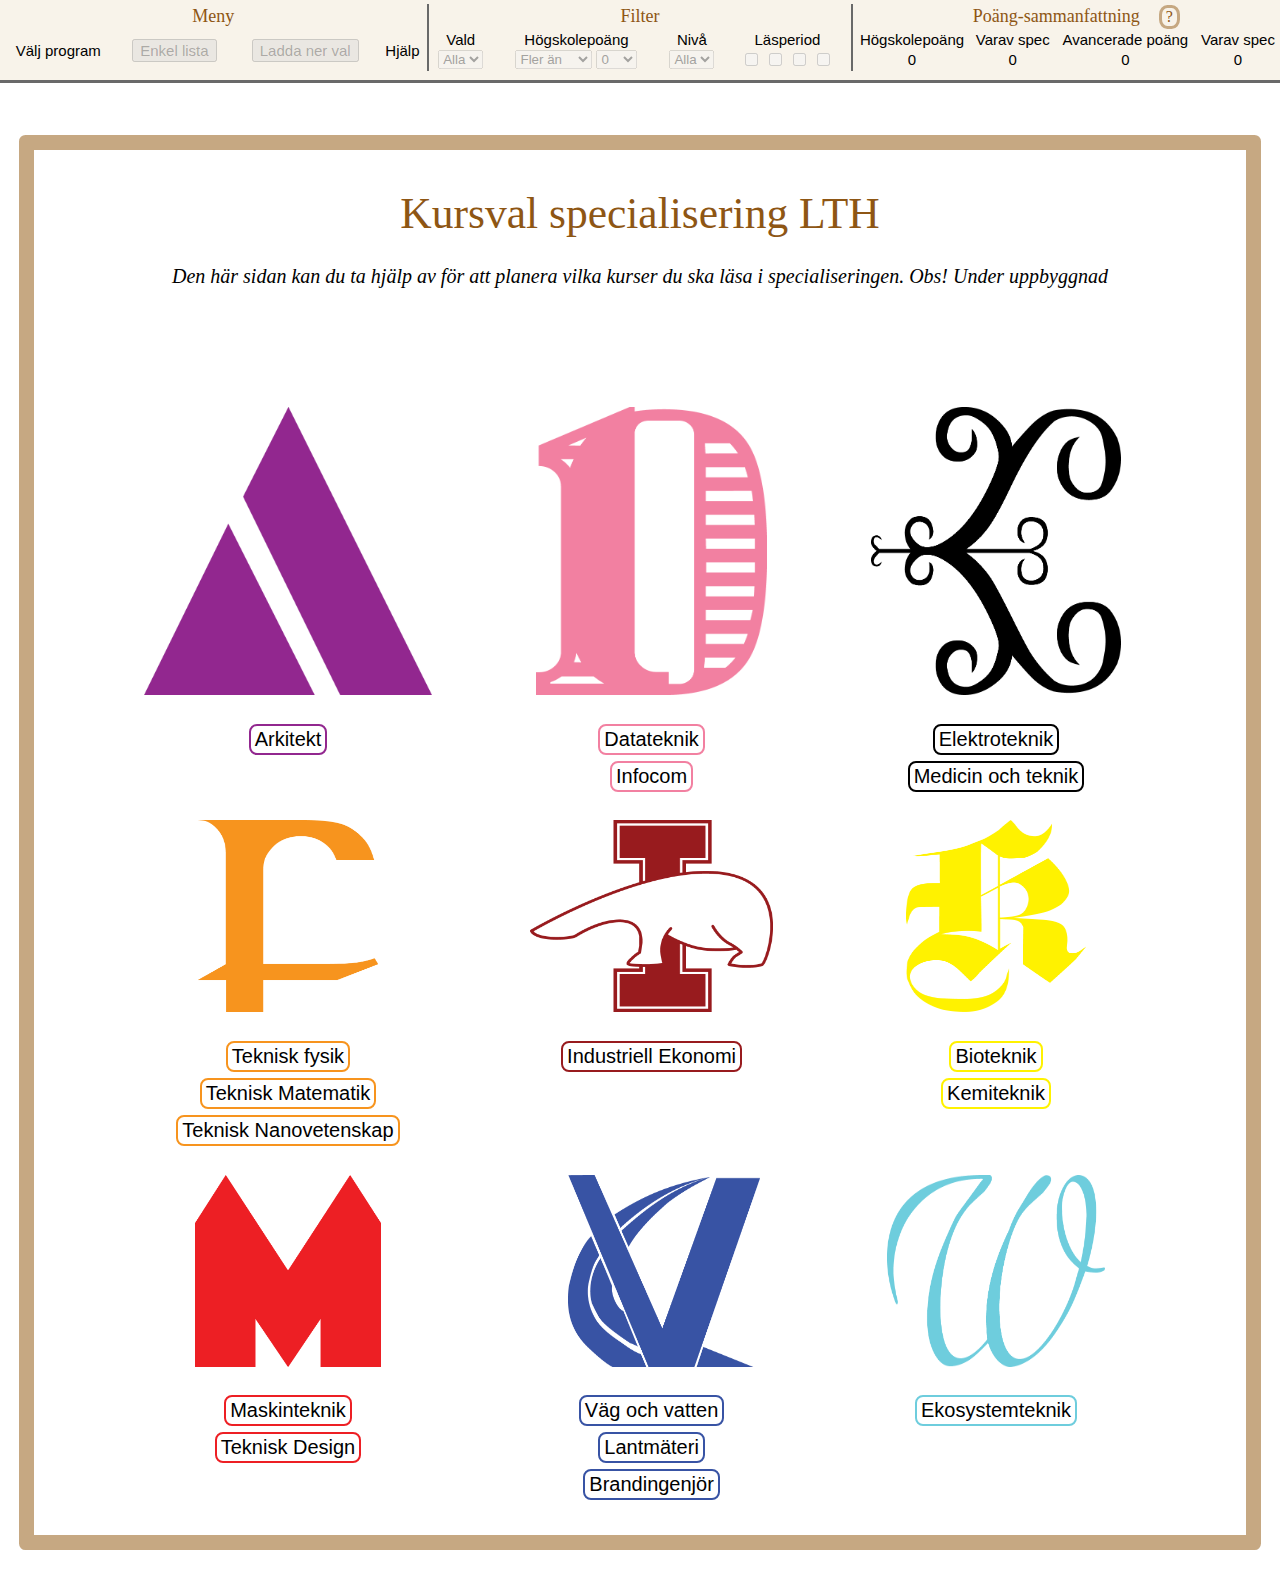
<file: index.html>
<html>
<head>
    <link rel="stylesheet" href="styles.css">
</head>
    <body>
        <div id="myModal" class="modal">

            <!-- Modal content -->
            <div class="modal-content">
                <div class="modal-header">
                    <span class="close">&times;</span>
                    Hur många poäng behövs?
                </div>
                <div class="modal-body">
                    <p>För att ta examen krävs bland annat ett visst antal högskolepoäng, samt att vissa av dessa högskolepoäng är på A-nivå.  </p>
                    <p>Poängen som krävs listas nedan. Poängen som sidan beräknar åt dig är <u>understrukna</u> i listan</p>
                    <ul>
                        <li> 300 högskolepoäng varav:
                            <ul>
                                <li>180 poäng grundblock</li>
                                <li>120 poäng specialisering
                                    <ul>
                                        <li><u>90 högskolepoäng från kurser</u>
                                            <ul>
                                                <li><u>45 högskolepoäng (eller fler) inom vald specialisering</u></li>
                                                <li>45 poäng valfria kurser
                                                    <ul>
                                                        <li>Max 30 externt valfria poäng</li>
                                                    </ul>
                                                </li>
                                            </ul>
                                        </li>
                                        <li>30 poäng examensarbete</li>
                                    </ul>
                                </li>
                            </ul>
                        </li>
                    </ul>
                    <ul>
                        <li>75 högskolepoäng på Avancerad nivå (Dessa räknas också till dom 300 högskolepoängen)
                            <ul>
                                <li><u>45 Avancerade högskolepoäng (eller fler) från kurser</u>
                                    <ul>
                                        <li><u>Avancerade högskolepoäng (eller fler) inom vald specialisering</u></li>
                                    </ul>
                                </li>
                                <li>30 poäng examensarbete</li>
                            </ul>
                        </li>
                    </ul>

                    <p>Tänk på att ditt program kan ha fler krav än enbart poäng för att ta examen! Det kan också vara så att du läst fler poäng än 180 i grundblocket om du exempelvis läst alternativobligatoriska kurser, och behöver inte läsa lika många kurser i årskurs 4 och 5. </p>

                </div>
                <!--  <div class="modal-footer">   A footer if desired
<h3>Modal Footer</h3>
</div> -->
            </div>

        </div>
        <div id="menuBar">
            <div style="padding-bottom: 0.5vh;">
                <table style="width: 100%;text-align: center;margin-top: 0.3vw;border-spacing: 0;">
                    <tr>
                        <td style="width: 33%" colspan="4" class="menuHeader">Meny</td>
                        <td style="width: 33%;border-left: 2px solid;border-left-color: dimgray;border-right: 2px solid;border-right-color: dimgray" colspan="4" class="menuHeader">Filter</td>
                        <td style="width: 33%" colspan="4" class="menuHeader" id="menuHeader3">Poäng-sammanfattning<div id="questionBox">?</div> </td>
                    </tr>
                    <tr>
                        <td class="menuText" rowspan="2">Välj program</td>
                        <td class="menuText" rowspan="2"><button class="menuText menuBarButton" disabled id="simpleListButton">Enkel lista</button></td>
                        <td class="menuText" rowspan="2"><button class="menuText menuBarButton" disabled id="saveButton">Ladda ner val</button></td>
                        <td class="menuText" rowspan="2">Hjälp</td>

                        <td style="border-left: 2px solid;border-left-color: dimgray;" class="menuText">Vald</td>
                        <td class="menuText">Högskolepoäng</td>
                        <td class="menuText">Nivå</td>
                        <td class="menuText" style="border-right: 2px solid;border-right-color: dimgray">Läsperiod</td>

                        <td class="menuText">Högskolepoäng</td>
                        <td class="menuText">Varav spec</td>
                        <td class="menuText">Avancerade poäng</td>
                        <td class="menuText">Varav spec</td>
                    </tr>
                    <tr>

                        <td style="border-left: 2px solid;border-left-color: dimgray;">
                            <select name="filterOnSelected" id="filterOnSelected" disabled style="border-radius: 0.5">
                                <option value="Alla">Alla</option>
                                <option value="Ja">Ja</option>
                                <option value="Nej">Nej</option>
                            </select>
                        </td>
                        <td>
                            <select name="filterHPMethod" id="filterHPMethod" disabled>
                                <option value="More">Fler än</option>
                                <option value="Less">Färre än</option>
                                <option value="Equal">Lika med</option>
                            </select>
                            <select name="filterHPPoints" id="filterHPPoints" disabled>
                                <option value="0">0</option>
                                <option value="3">3</option>
                                <option value="4">4</option>
                                <option value="4.5">4.5</option>
                                <option value="5">5</option>
                                <option value="6">6</option>
                                <option value="7.5">7.5</option>
                                <option value="9">9</option>
                                <option value="15">15</option>
                            </select>
                        </td>
                        <td>
                            <select name="filterLevel" id="filterLevel" disabled>
                                <option value="All">Alla</option>
                                <option value="G1">G1</option>
                                <option value="G2">G2</option>
                                <option value="A">A</option>
                            </select>
                        </td>
                        <td style="border-right: 2px solid;border-right-color: dimgray"> <!-- jsFiddle for good looking multiple select: http://jsfiddle.net/evfnLn0x/ !-->
                            <input type="checkbox" id="filterLP1" disabled>
                            <input type="checkbox" id="filterLP2" disabled>
                            <input type="checkbox" id="filterLP3" disabled>
                            <input type="checkbox" id="filterLP4" disabled>
                        </td>

                        <td                      class="menuText">
                            <p                   class="menuText menuParagraph"></p>
                            <p id="totalHp"      class="menuText menuParagraph">0</p>
                            <p id="totalHpMark"  class="menuText menuParagraph menuCheckmark"></p>
                        </td>

                        <td                     class="menuText">
                            <p                  class="menuText menuParagraph"></p>
                            <p id="hpSpec"      class="menuText menuParagraph">0</p>
                            <p id="hpSpecMark"  class="menuText menuParagraph menuCheckmark"></p>
                        </td>


                        <td                      class="menuText">
                            <p                   class="menuText menuParagraph"></p>
                            <p id="totalAp"      class="menuText menuParagraph">0</p>
                            <p id="totalApMark"  class="menuText menuParagraph menuCheckmark"></p>
                        </td>


                        <td                     class="menuText">
                            <p                  class="menuText menuParagraph"></p>
                            <p id="apSpec"      class="menuText menuParagraph">0</p>
                            <p id="apSpecMark"  class="menuText menuParagraph menuCheckmark"></p>
                        </td>

                    </tr>
                </table>
            </div>
        </div>

        <div class="outerBox" >
            <div class="innerBox" id="innerBox">
                <div id="welcomeText">
                    <h2 id="topText">Kursval specialisering LTH</h2>
                    <p style="font-size: 20;"><em>Den här sidan kan du ta hjälp av för att planera vilka kurser du ska läsa i specialiseringen. Obs! Under uppbyggnad</em></p>
                </div>
                <div class="backBand" id="backBand">
                    <img src="resources/BackButton.png" style="height: 8vw;max-height: 60px" id="backButton">
                </div>
                <div id="courseBox" style="display: none">

                </div>
                <div id="simpleCourseBox" style="display: none"></div>


                <div id="programTable" style="transition: opacity 1s ease-out;transition: opacity 0.6s ease-in">
                    <table style="border-spacing:7.5vw 0;text-align: center;padding-top: 3vw"  >
                        <tr>
                            <td style="padding-bottom: 2vw">
                                <img src="guildLogos/A.png" style="height:22.5vw;width:22.5vw">
                            </td>
                            <td style="padding-bottom: 2vw">
                                <img src="guildLogos/D.png" style="height:22.5vw;width:18vw">
                            </td>
                            <td style="padding-bottom: 2vw">
                                <img src="guildLogos/E.png" style="height:22.5vw;width: 19.5vw">
                            </td>
                        </tr>
                        <tr>
                            <td><button class="button buttonAUnpressed" id="SelectProgramA">Arkitekt</button></td>
                            <td><button class="button buttonDUnpressed" id="SelectProgramD">Datateknik</button></td>
                            <td><button class="button buttonEUnpressed" id="SelectProgramE">Elektroteknik</button></td>
                        </tr>
                        <tr>
                            <td> </td>
                            <td><button class="button buttonDUnpressed" id="SelectProgramC">Infocom</button></td>
                            <td><button class="button buttonEUnpressed" id="SelectProgramBME">Medicin och teknik</button></td>
                        </tr>
                        <tr>
                            <td style="padding-top: 2vw;padding-bottom: 2vw">
                                <img src="guildLogos/F.png" style="height:15vw;width:14vw">
                            </td>
                            <td style="padding-top: 2vw;padding-bottom: 2vw">
                                <img src="guildLogos/I.png" style="height:15vw;width:19vw">
                            </td>
                            <td style="padding-top: 2vw;padding-bottom: 2vw">
                                <img src="guildLogos/K.png" style="height:15vw;width:14vw">
                            </td>
                        </tr>
                        <tr>
                            <td><button class="button buttonFUnpressed" id="SelectProgramF">Teknisk fysik</button></td>
                            <td><button class="button buttonIUnpressed" id="SelectProgramI">Industriell Ekonomi</button></td>
                            <td><button class="button buttonKUnpressed" id="SelectProgramB">Bioteknik</button></td>
                        </tr>
                        <tr>
                            <td><button class="button buttonFUnpressed" id="SelectProgramPi">Teknisk Matematik</button></td>
                            <td> </td>
                            <td><button class="button buttonKUnpressed" id="SelectProgramK">Kemiteknik</button></td>
                        </tr>
                        <tr>
                            <td><button class="button buttonFUnpressed" id="SelectProgramN">Teknisk Nanovetenskap</button></td>
                            <td> </td>
                            <td> </td>
                        </tr>
                        <tr>
                            <td style="padding-top: 2vw;padding-bottom: 2vw">
                                <img src="guildLogos/M.png" style="height:15vw;width:14.5vw">
                            </td>
                            <td style="padding-top: 2vw;padding-bottom: 2vw">
                                <img src="guildLogos/V.png" style="height:15vw;width: 15vw;padding-left: 2vw">
                            </td>
                            <td style="padding-top: 2vw;padding-bottom: 2vw">
                                <img src="guildLogos/W.png" style="height:15vw;width: 17vw">
                            </td>
                        </tr>
                        <tr>
                            <td><button class="button buttonMUnpressed" id="SelectProgramM">Maskinteknik</button></td>
                            <td><button class="button buttonVUnpressed" id="SelectProgramV">Väg och vatten</button></td>
                            <td><button class="button buttonWUnpressed" id="SelectProgramW">Ekosystemteknik</button></td>
                        </tr>
                        <tr>
                            <td><button class="button buttonMUnpressed" id="SelectProgramMD">Teknisk Design</button></td>
                            <td><button class="button buttonVUnpressed" id="SelectProgramL">Lantmäteri</button></td>
                            <td> </td>
                        </tr>
                        <tr>
                            <td> </td>
                            <td><button class="button buttonVUnpressed" id="SelectProgramBI">Brandingenjör</button></td>
                            <td> </td>
                        </tr>
                    </table>
                </div>

                <!-- Set it to flex and it works! !-->
                <div id="SpecializationSelector" class="specializationOptions">
                    <div id="SpecializationCenteredColumn">
                    </div>

                </div>
                <div id="StatisticsArea" style="display: none">
                    <div id="StatBand"></div>
                    <h2>Statistik för dina val</h2>
                    <div id="topFiveSpecArea">
                        <h3>Specialiseringar du har flest högskolepoäng inom</h3>
                        <p id="topFiveSpec"></p>
                    </div>
                    <h3>Uppdelning av poäng inom olika läsperioder</h3>
                    <div id="simpSched"></div>
                    <br>
                    <button class="menuText menuBarButton" id="showHideNamesScheduleButton">Visa/dölj kursnamn</button>
                </div>
            </div>
        </div>
        <div>

        </div>

        <script src="courseData/allSpecializations.txt"></script>
        <script src="courseData/allCourses.txt"></script>
        <script src="js/course-planner.js"></script>
    </body>

</html>
</file>
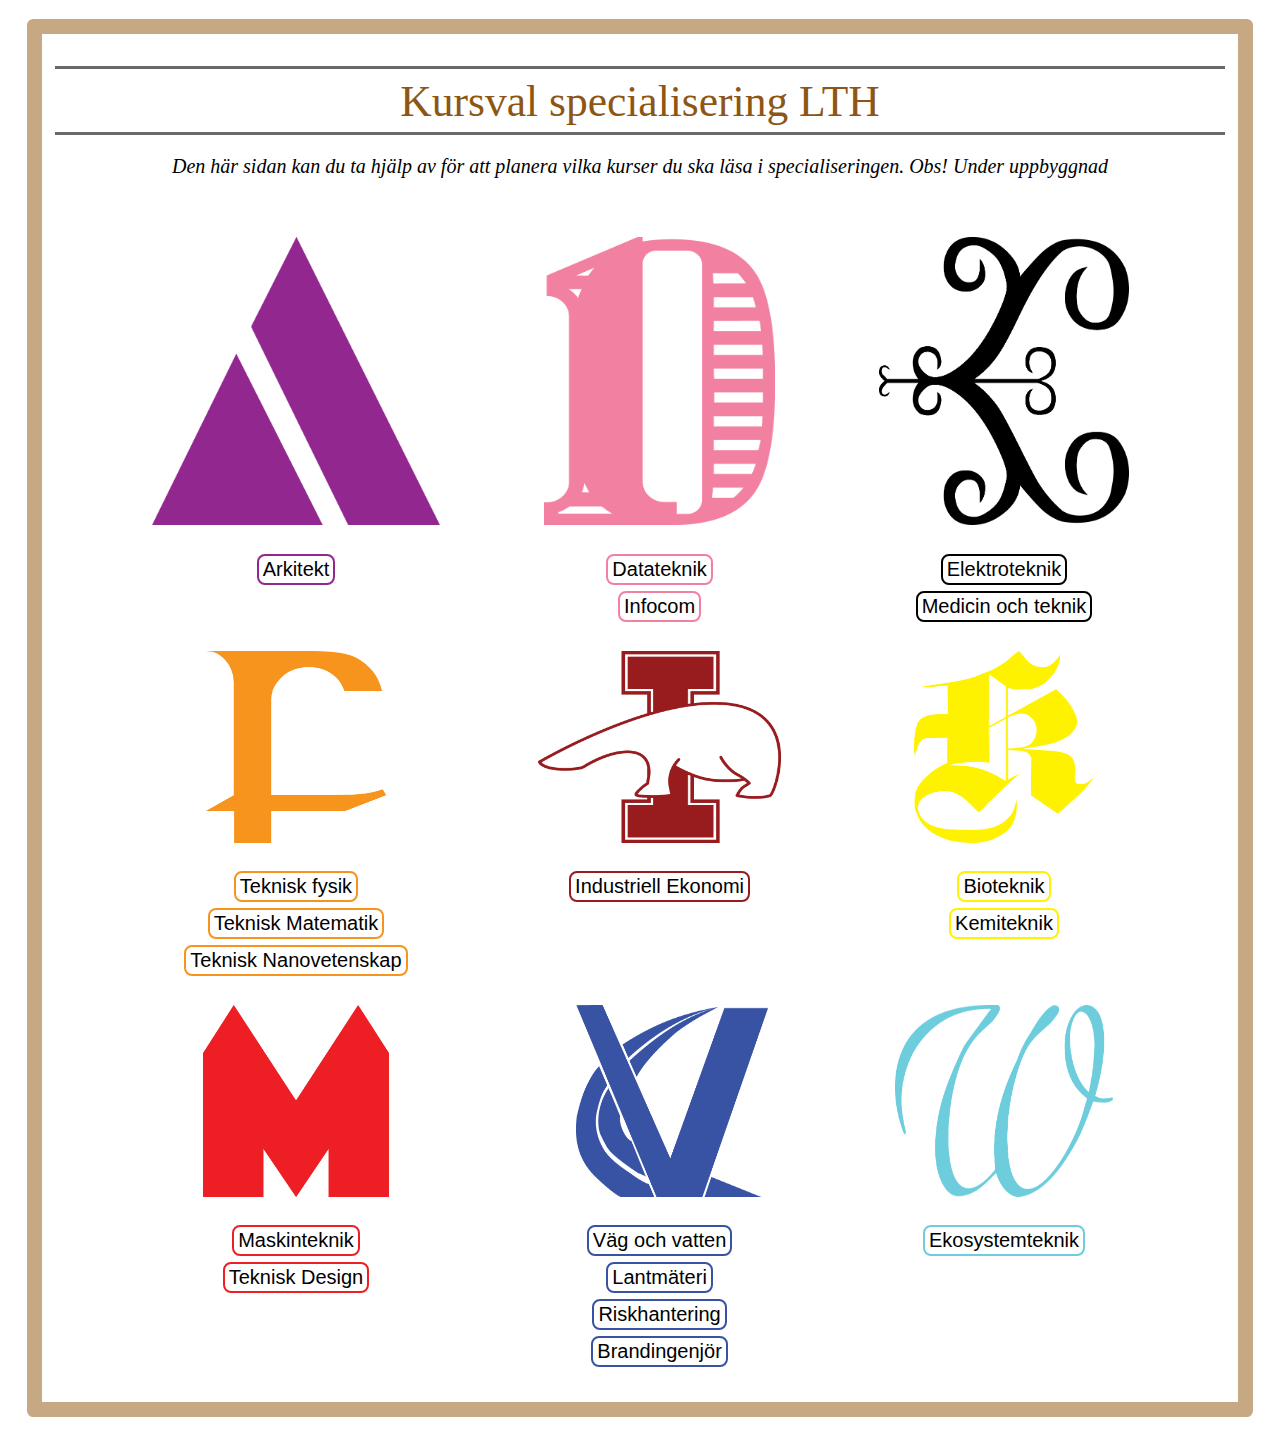
<file: guildChoice.html>
<html>
    <head>
        <style>
            h2 {
                border-top-color: dimgrey;
                border-bottom-color: dimgrey;
                border-top-style: solid;
                border-bottom-style: solid;
                color:#8E5614;
                font-family: Georgia,serif;font-weight: 400;
                font-size: 3.4vw;
                padding: 0.5vw 0;
                width:100%;
                margin: 0;
            }

            .button {
                border: none;
                border-radius: 8px;
                color: white;
                padding: 2px 4px;

                text-align: center;
                text-decoration: none;
                display: inline-block;
                font-size: 20px;
                margin: 2px 1px;
                transition-duration: 0.4s;
                cursor: pointer;
            }

            .buttonAUnpressed {
                background-color: white; 
                color: black; 
                border: 2px solid #92278F;
            }
            .buttonAPressed {
                background-color: #92278F; 
                color: white; 
                border: 2px solid #4CAF50;
            }
            .buttonAUnpressed:hover {
                background-color: #92278F;
                color: white;
            }

            .buttonDUnpressed {
                background-color: white; 
                color: black; 
                border: 2px solid #F280A1;
            }
            .buttonDPressed {
                background-color: #F280A1; 
                color: white; 
                border: 2px solid #F280A1;
            }
            .buttonDUnpressed:hover {
                background-color: #F280A1;
                color: white;
            }

            .buttonEUnpressed {
                background-color: white; 
                color: black; 
                border: 2px solid #000000;
            }
            .buttonEPressed {
                background-color: #000000; 
                color: white; 
                border: 2px solid #000000;
            }
            .buttonEUnpressed:hover {
                background-color: #000000;
                color: white;

            }

            .buttonFUnpressed {
                background-color: white; 
                color: black; 
                border: 2px solid #F7941E;
            }
            .buttonFPressed {
                background-color: #F7941E; 
                color: white; 
                border: 2px solid #F7941E;
            }
            .buttonFUnpressed:hover {
                background-color: #F7941E;
                color: white;
            }

            .buttonIUnpressed {
                background-color: white; 
                color: black; 
                border: 2px solid #981B1E;
            }
            .buttonIPressed {
                background-color: #981B1E; 
                color: white; 
                border: 2px solid #981B1E;
            }
            .buttonIUnpressed:hover {
                background-color: #981B1E;
                color: white;
            }

            .buttonKUnpressed {
                background-color: white; 
                color: black; 
                border: 2px solid #FFF200;
            }
            .buttonKPressed {
                background-color: #FFF200; 
                color: white; 
                border: 2px solid #FFF200;
            }
            .buttonKUnpressed:hover {
                background-color: #FFF200;
                color: white;
            }

            .buttonMUnpressed {
                background-color: white; 
                color: black; 
                border: 2px solid #ED1F24;
            }
            .buttonMPressed {
                background-color: #ED1F24; 
                color: white; 
                border: 2px solid #ED1F24;
            }
            .buttonMUnpressed:hover {
                background-color: #ED1F24;
                color: white;
            }

            .buttonVUnpressed {
                background-color: white; 
                color: black; 
                border: 2px solid #3853A4;
            }
            .buttonVPressed {
                background-color: #3853A4; 
                color: white; 
                border: 2px solid #3853A4;
            }
            .buttonVUnpressed:hover {
                background-color: #3853A4;
                color: white;
            }
            .buttonWUnpressed {
                background-color: white; 
                color: black; 
                border: 2px solid #6ECDDD;
            }
            .buttonWPressed {
                background-color: #6ECDDD; 
                color: white; 
                border: 2px solid #6ECDDD;
            }
            .buttonWUnpressed:hover {
                background-color: #6ECDDD;
                color: white;
            }

            .buttonSpecUnpressed {
                background-color: white; 
                color: black; 
                border: 2px solid #8E5614;
                margin-bottom:1.1vw;
                width:100%;
                display: table-cell
            }
            .buttonSpecPressed {
                background-color: #8E5614; 
                color: white; 
                border: 2px solid #8E5614;
            }
            .buttonSpecUnpressed:hover {
                background-color: #8E5614;
                color: white;
            }

            .rowDiv {
                display: table-row
            }

            progDiv {
                transition: opacity 1s ease-out;
                transition: opacity 0.8s ease-in;
                opacity: 0;
                height: 0;
                overflow: hidden;
            }
            progDiv.active {
                opacity: 1;
                height: auto;
            }

            .outerBox {
                border-color:#C6A882;
                border-width:1.2vw;
                border-style: solid;
                margin: 1.5vw;
                border-radius: 0.5vw;
                text-align: center;
            }

            .innerBox {
                padding: 2.5vw 1vw;
            }

            .specializationOptions {
                min-height: 25vw;
                margin-left:auto;
                margin-right:auto;
                display: none;
                flex-direction: column;
                flex-wrap: wrap;
                justify-content: center;
                align-items: center;
                opacity: 0;
                transition: opacity 0.8s ease-in;
                transition: opacity 0.8s ease-out;
            }

            .SpecializationBackButton1 {
                border-radius: 50%;
            }

            .SpecializationBackButton1:hover {
                background-color: #EBE5D8;
                cursor: pointer;
            }



        </style>
    </head>

    <body>        
        <div class="outerBox" >
            <div class="innerBox">
                <h2>
                    Kursval specialisering LTH
                </h2>
                <p style="font-size: 20;"><em>Den här sidan kan du ta hjälp av för att planera vilka kurser du ska läsa i specialiseringen. Obs! Under uppbyggnad</em></p>
                <div id="programTable" style="transition: opacity 1s ease-out;transition: opacity 0.6s ease-in">
                    <table style="border-spacing:7.5vw 0;text-align: center;padding-top: 3vw"  >
                        <tr>
                            <td style="padding-bottom: 2vw">
                                <img src="guildLogos/A.png" style="height:22.5vw;width:22.5vw">
                            </td>
                            <td style="padding-bottom: 2vw">
                                <img src="guildLogos/D.png" style="height:22.5vw;width:18vw">
                            </td>
                            <td style="padding-bottom: 2vw">
                                <img src="guildLogos/E.png" style="height:22.5vw;width: 19.5vw">
                            </td>
                        </tr>
                        <tr>
                            <td><button class="button buttonAUnpressed" id="SelectProgramA">Arkitekt</button></td>
                            <td><button class="button buttonDUnpressed" id="SelectProgramD">Datateknik</button></td>
                            <td><button class="button buttonEUnpressed" id="SelectProgramE">Elektroteknik</button></td>
                        </tr>
                        <tr>
                            <td> </td>
                            <td><button class="button buttonDUnpressed" id="SelectProgramC">Infocom</button></td>
                            <td><button class="button buttonEUnpressed" id="SelectProgramBME">Medicin och teknik</button></td>
                        </tr>
                        <tr>
                            <td style="padding-top: 2vw;padding-bottom: 2vw">
                                <img src="guildLogos/F.png" style="height:15vw;width:14vw">
                            </td>
                            <td style="padding-top: 2vw;padding-bottom: 2vw">
                                <img src="guildLogos/I.png" style="height:15vw;width:19vw">
                            </td>
                            <td style="padding-top: 2vw;padding-bottom: 2vw">
                                <img src="guildLogos/K.png" style="height:15vw;width:14vw">
                            </td>
                        </tr>
                        <tr>
                            <td><button class="button buttonFUnpressed" id="SelectProgramF">Teknisk fysik</button></td>
                            <td><button class="button buttonIUnpressed" id="SelectProgramI">Industriell Ekonomi</button></td>
                            <td><button class="button buttonKUnpressed" id="SelectProgramB">Bioteknik</button></td>
                        </tr>
                        <tr>
                            <td><button class="button buttonFUnpressed" id="SelectProgramPi">Teknisk Matematik</button></td>
                            <td> </td>
                            <td><button class="button buttonKUnpressed" id="SelectProgramK">Kemiteknik</button></td>
                        </tr>
                        <tr>
                            <td><button class="button buttonFUnpressed" id="SelectProgramN">Teknisk Nanovetenskap</button></td>
                            <td> </td>
                            <td> </td>
                        </tr>
                        <tr>
                            <td style="padding-top: 2vw;padding-bottom: 2vw">
                                <img src="guildLogos/M.png" style="height:15vw;width:14.5vw">
                            </td>
                            <td style="padding-top: 2vw;padding-bottom: 2vw">
                                <img src="guildLogos/V.png" style="height:15vw;width: 15vw;padding-left: 2vw">
                            </td>
                            <td style="padding-top: 2vw;padding-bottom: 2vw">
                                <img src="guildLogos/W.png" style="height:15vw;width: 17vw">
                            </td>
                        </tr>
                        <tr>
                            <td><button class="button buttonMUnpressed" id="SelectProgramM">Maskinteknik</button></td>
                            <td><button class="button buttonVUnpressed" id="SelectProgramV">Väg och vatten</button></td>
                            <td><button class="button buttonWUnpressed" id="SelectProgramW">Ekosystemteknik</button></td>
                        </tr>
                        <tr>
                            <td><button class="button buttonMUnpressed" id="SelectProgramTD">Teknisk Design</button></td>
                            <td><button class="button buttonVUnpressed" id="SelectProgramL">Lantmäteri</button></td>
                            <td> </td>
                        </tr>
                        <tr>
                            <td> </td>
                            <td><button class="button buttonVUnpressed" id="SelectProgramR">Riskhantering</button></td>
                            <td></td>
                        </tr>
                        <tr>
                            <td> </td>
                            <td><button class="button buttonVUnpressed" id="SelectProgramBI">Brandingenjör</button></td>
                            <td> </td>
                        </tr>
                    </table>
                </div>

                <!-- Set it to flex and it works! !-->
                <div id="SpecializationSelector" class="specializationOptions">
                    <div style="width: 90%;text-align: left">
                        <img src="resources/BackButton.png" style="height: 8vw;max-height: 60px" id="SpecializationBackButton" class="SpecializationBackButton1">
                    </div>

                    <div id="SpecializationCenteredColumn">
                    </div>

                </div>
            </div>
        </div>

        <script src="courseData/allSpecializations.txt"></script>
        <script type="text/javascript">
            let Specializations = ['']
            let program = "";


            //document.querySelectorAll("#SelectProgram")[0];
            console.log(document.querySelectorAll("button[id^='SelectProgram']")[0]);
            document.querySelectorAll("button[id^='SelectProgram']").forEach((item,index) => item.onclick = selectProgram);
            document.getElementById("SpecializationBackButton").onclick = unselectProgram;


            function listSpecialization(item, index){
                //document.getElementById("programTable").style.display = 'None'
                console.log(item)
                let body = document.getElementById("SpecializationCenteredColumn");
                let rowDiv = document.createElement("div")
                rowDiv.setAttribute('class','rowDiv')
                let specButton = document.createElement("button");
                specButton.setAttribute('class','button buttonSpecUnpressed');
                specButton.textContent = item;
                specButton.setAttribute('id',item);
                body.appendChild(rowDiv);
                rowDiv.appendChild(specButton)
            }


            function selectProgram(){
                program = this.id.split("SelectProgram").pop();
                //document.getElementById("programTable").style.display = 'None'
                pt = document.getElementById("programTable")
                pt.setAttribute('class','progDiv')
                pt.style.opacity=0;
                setTimeout(showSpecializations, 1000)
                document.getElementById("SpecializationSelector").style.display = 'Flex';
                Specializations = specializationDict[program];
                Specializations.forEach(listSpecialization);
            }


            function unselectProgram(){
                program = '';
                pt = document.getElementById("programTable")
                document.getElementById("SpecializationSelector").style.opacity = 0;
                setTimeout(() => pt.style.display ='block',780);
                setTimeout(hideSpecializations, 800);
            }

            function showSpecializations(){
                document.getElementById("programTable").style.display = 'None';
                //document.getElementById("SpecializationSelector").style.display = 'Flex';
                document.getElementById("SpecializationSelector").style.opacity = 1;
            }
            
            function hideSpecializations(){
                let scc = document.getElementById("SpecializationCenteredColumn");
                let cn = scc.childNodes;
                console.log(cn);
                while(scc.childNodes.length>0){
                    cn.forEach((item,index)=> scc.removeChild(item));
                }
                pt.style.opacity =1;
                document.getElementById("SpecializationSelector").style.display = 'none';
            }



        </script>
    </body>

</html>
</file>
<file: styles.css>
body {
	margin: 0;
}

p {
	font-size: 18px;
}

h2 {
	color: #8E5614;
	font-family: Georgia,serif;
	font-weight: 400;
	font-size: 3.4vw;
	padding: 0.5vw 0;
	width: 100%;
	margin: 0;
}

h3 {
	font-size: 1.5em;
}

.button {
	border: none;
	border-radius: 8px;
	color: white;
	padding: 2px 4px;
	text-align: center;
	text-decoration: none;
	display: inline-block;
	font-size: 20px;
	margin: 2px 1px;
	transition-duration: 0.4s;
	cursor: pointer;
}

.buttonAUnpressed {
	background-color: white;
	color: black;
	border: 2px solid #92278F;
}

.buttonAPressed {
	background-color: #92278F;
	color: white;
	border: 2px solid #4CAF50;
}

.buttonAUnpressed:hover {
	background-color: #92278F;
	color: white;
}

.buttonDUnpressed {
	background-color: white;
	color: black;
	border: 2px solid #F280A1;
}

.buttonDPressed {
	background-color: #F280A1;
	color: white;
	border: 2px solid #F280A1;
}

.buttonDUnpressed:hover {
	background-color: #F280A1;
	color: white;
}

.buttonEUnpressed {
	background-color: white;
	color: black;
	border: 2px solid #000000;
}

.buttonEPressed {
	background-color: #000000;
	color: white;
	border: 2px solid #000000;
}

.buttonEUnpressed:hover {
	background-color: #000000;
	color: white;
}

.buttonFUnpressed {
	background-color: white;
	color: black;
	border: 2px solid #F7941E;
}

.buttonFPressed {
	background-color: #F7941E;
	color: white;
	border: 2px solid #F7941E;
}

.buttonFUnpressed:hover {
	background-color: #F7941E;
	color: white;
}

.buttonIUnpressed {
	background-color: white;
	color: black;
	border: 2px solid #981B1E;
}

.buttonIPressed {
	background-color: #981B1E;
	color: white;
	border: 2px solid #981B1E;
}

.buttonIUnpressed:hover {
	background-color: #981B1E;
	color: white;
}

.buttonKUnpressed {
	background-color: white;
	color: black;
	border: 2px solid #FFF200;
}

.buttonKPressed {
	background-color: #FFF200;
	color: white;
	border: 2px solid #FFF200;
}

.buttonKUnpressed:hover {
	background-color: #FFF200;
	color: white;
}

.buttonMUnpressed {
	background-color: white;
	color: black;
	border: 2px solid #ED1F24;
}

.buttonMPressed {
	background-color: #ED1F24;
	color: white;
	border: 2px solid #ED1F24;
}

.buttonMUnpressed:hover {
	background-color: #ED1F24;
	color: white;
}

.buttonVUnpressed {
	background-color: white;
	color: black;
	border: 2px solid #3853A4;
}

.buttonVPressed {
	background-color: #3853A4;
	color: white;
	border: 2px solid #3853A4;
}

.buttonVUnpressed:hover {
	background-color: #3853A4;
	color: white;
}

.buttonWUnpressed {
	background-color: white;
	color: black;
	border: 2px solid #6ECDDD;
}

.buttonWPressed {
	background-color: #6ECDDD;
	color: white;
	border: 2px solid #6ECDDD;
}

.buttonWUnpressed:hover {
	background-color: #6ECDDD;
	color: white;
}

.buttonSpecUnpressed {
	background-color: white;
	color: black;
	border: 2px solid #8E5614;
	margin-bottom: 1.1vw;
	width: 100%;
	display: table-cell
}

.buttonSpecPressed {
	background-color: #8E5614;
	color: white;
	border: 2px solid #8E5614;
}

.buttonSpecUnpressed:hover {
	background-color: #8E5614;
	color: white;
}

.rowDiv {
	display: table-row
}

progDiv {
	transition: opacity 1s ease-out;
	transition: opacity 0.8s ease-in;
	opacity: 0;
	height: 0;
	overflow: hidden;
}

	progDiv.active {
		opacity: 1;
		height: auto;
	}

.outerBox {
	border-color: #C6A882;
	border-width: 1.2vw;
	border-style: solid;
	margin: 1.5vw;
	border-radius: 0.5vw;
	text-align: center;
	margin-top: 15vh;
}

.innerBox {
	padding: 2.5vw 1vw;
}

.specializationOptions {
	min-height: 25vw;
	margin-left: auto;
	margin-right: auto;
	display: none;
	flex-direction: column;
	flex-wrap: wrap;
	justify-content: center;
	align-items: center;
	opacity: 0;
	transition: opacity 0.8s ease-in;
	transition: opacity 0.8s ease-out;
}

#backButton {
	border-radius: 50%;
}

	#backButton:hover {
		background-color: #EBE5D8;
		cursor: pointer;
	}

/* Kurstabell */
.courseTableDiv {
}

.courseTable {
	text-align: center;
	border-spacing: 4px;
	margin: 0 auto;
}


/* Headers p� kurstabell - Test med fetare */
.courseTableHeaderCell {
	background-color: #C6A882;
	border: 1px solid #EBE5D8;
	padding: 4px;
	font-size: 18px;
}

/* Headers p� kurstabell */
.courseTableHeaderCell1 {
	background-color: #C6A882;
	border: 1px solid #EBE5D8;
	padding: 4px;
}

/* Ljusa celler p� kurstabell */
.courseTableCellLight {
	border-color: #EBE5D8;
	border-style: solid;
	font-size: 18;
}

/* M�rka celler p� kurstabell */
.courseTableCellDark {
	background-color: #EBE5D8;
	border-color: #EBE5D8;
	border-style: solid;
	font-size: 18;
}

.simpleScheduleCell {
	background-color: #EBE5D8;
	font-size: 18;
}


.courseSelectCheckbox {
	height : 20px;
	width : 20px;
	margin : 0;
}

#menuBar {
	border-bottom-style: solid;
	border-bottom-color: dimgrey;
	padding-bottom: 0.5vh;
	width: 100%;
	position: fixed;
	background-color: #F8F3EA;
	margin-bottom: 5vw;
	top: 0;
	z-index: 9999;
}

.menuHeader {
	font-family: Georgia, serif;
	font-size: 18px;
	color: #8E5614;
}

.menuText {
	font-family: "Trebuchet MS", Helvetica, sans-serif;
	font-size: 15px;
}

.menuParagraph {
	display: inline;
	margin: 0;
}

.menuCheckmark {
	color: green;
}

#statBand {
	margin: 3vh -2.0vw;
	background-color: #C6A882;
	width: 95vw;
	height: 3.5vh;
}

.menuBarButton {
}

.backBand {
	margin-left: 8vw;
	width: 90%;
	text-align: left;
	transition: opacity 0.8s ease-in;
	transition: opacity 0.8s ease-out;
	opacity: 0;
}

/* The Modal (background) */
.modal {
	display: none; /* Hidden by default */
	position: fixed; /* Stay in place */
	z-index: 1; /* Sit on top */
	padding-top: 30vh; /* Location of the box */
	left: 0;
	top: 0;
	width: 100%; /* Full width */
	height: 100%; /* Full height */
	overflow: auto; /* Enable scroll if needed */
	background-color: rgb(0,0,0); /* Fallback color */
	background-color: rgba(0,0,0,0.4); /* Black w/ opacity */
}

/* Modal Content */
.modal-content {
	position: relative;
	background-color: #fefefe;
	margin: auto;
	padding: 0;
	border: 1px solid #888;
	width: 80%;
	box-shadow: 0 4px 8px 0 rgba(0,0,0,0.2),0 6px 20px 0 rgba(0,0,0,0.19);
	-webkit-animation-name: animatetop;
	-webkit-animation-duration: 0.4s;
	animation-name: animatetop;
	animation-duration: 0.4s
}

/* Add Animation */
@-webkit-keyframes animatetop {
	from {
		top: -300px;
		opacity: 0
	}

	to {
		top: 0;
		opacity: 1
	}
}

@keyframes animatetop {
	from {
		top: -300px;
		opacity: 0
	}

	to {
		top: 0;
		opacity: 1
	}
}

/* The Close Button */
.close {
	color: white;
	float: right;
	font-size: 28px;
	font-weight: bold;
}

	.close:hover,
	.close:focus {
		color: #000;
		text-decoration: none;
		cursor: pointer;
	}

.modal-header {
	padding: 2px 16px;
	background-color: #EBE5D8;
	color: #8E5614;
	font-size: 6vh;
}

.modal-body {
	padding: 2px 16px;
	font-size: 18px;
}

.modal-footer {
	padding: 2px 16px;
	background-color: #5cb85c;
	color: white;
}

#questionBox {
	position: relative;
	display: inline-block;
	left: 1.5vw;
	border: solid;
	border-color: #C6A882;
	border-radius: 40%;
	font-size: 16px;
	padding: 0 0.3vw;
	background-color: #F8F3EA;
	color: #8E5614;
}
</file>
